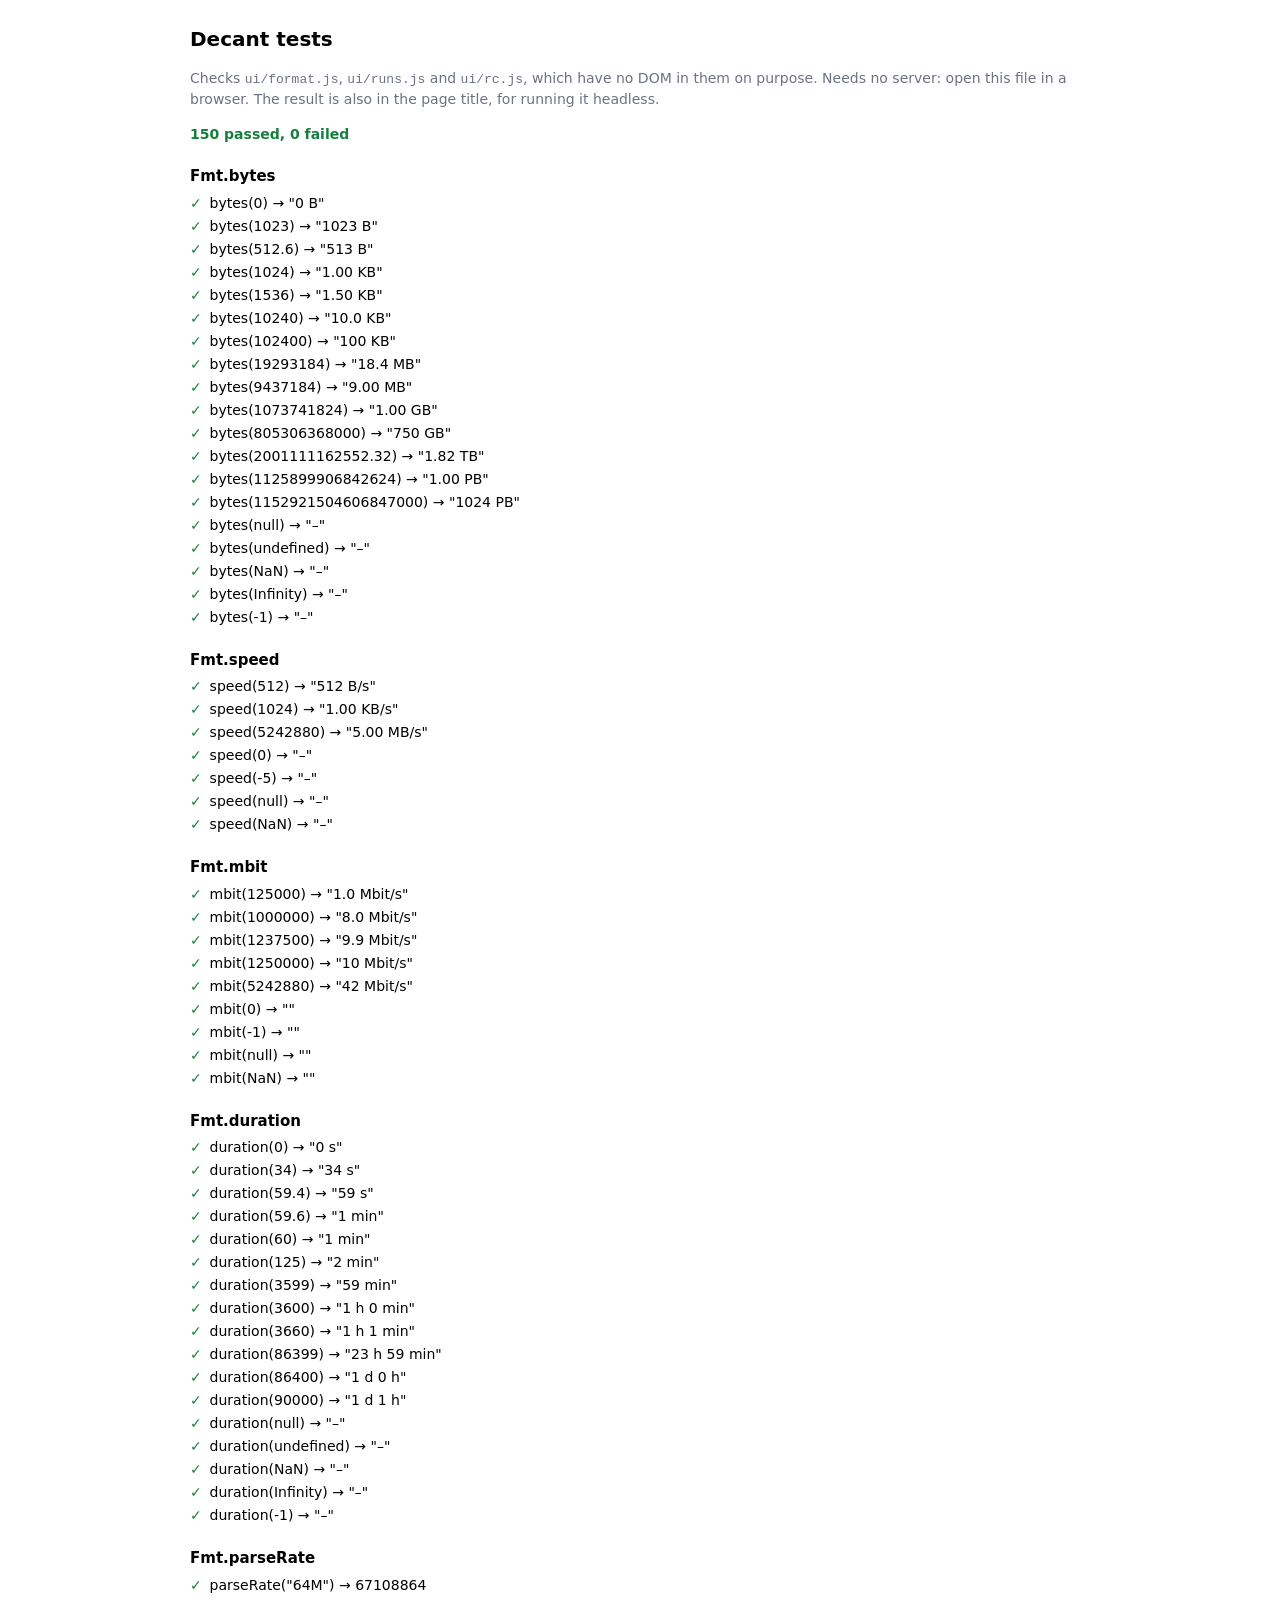
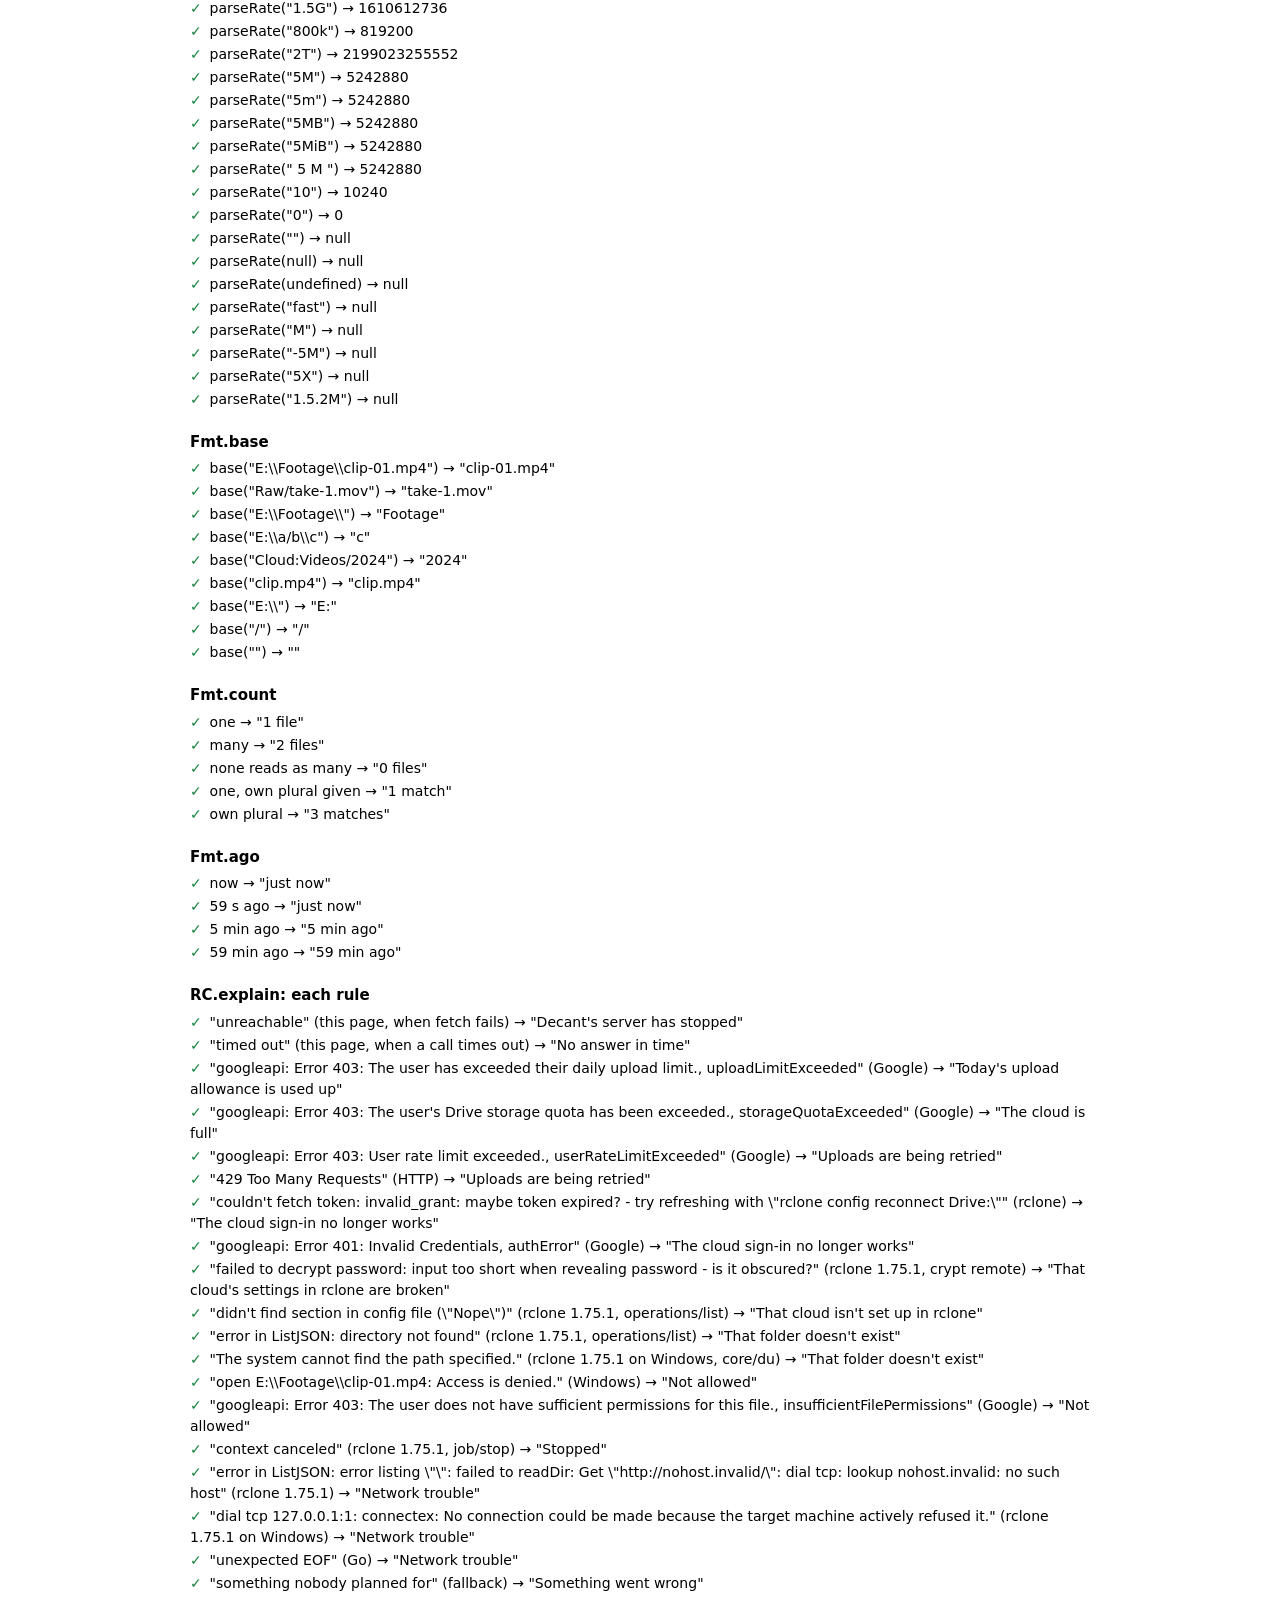
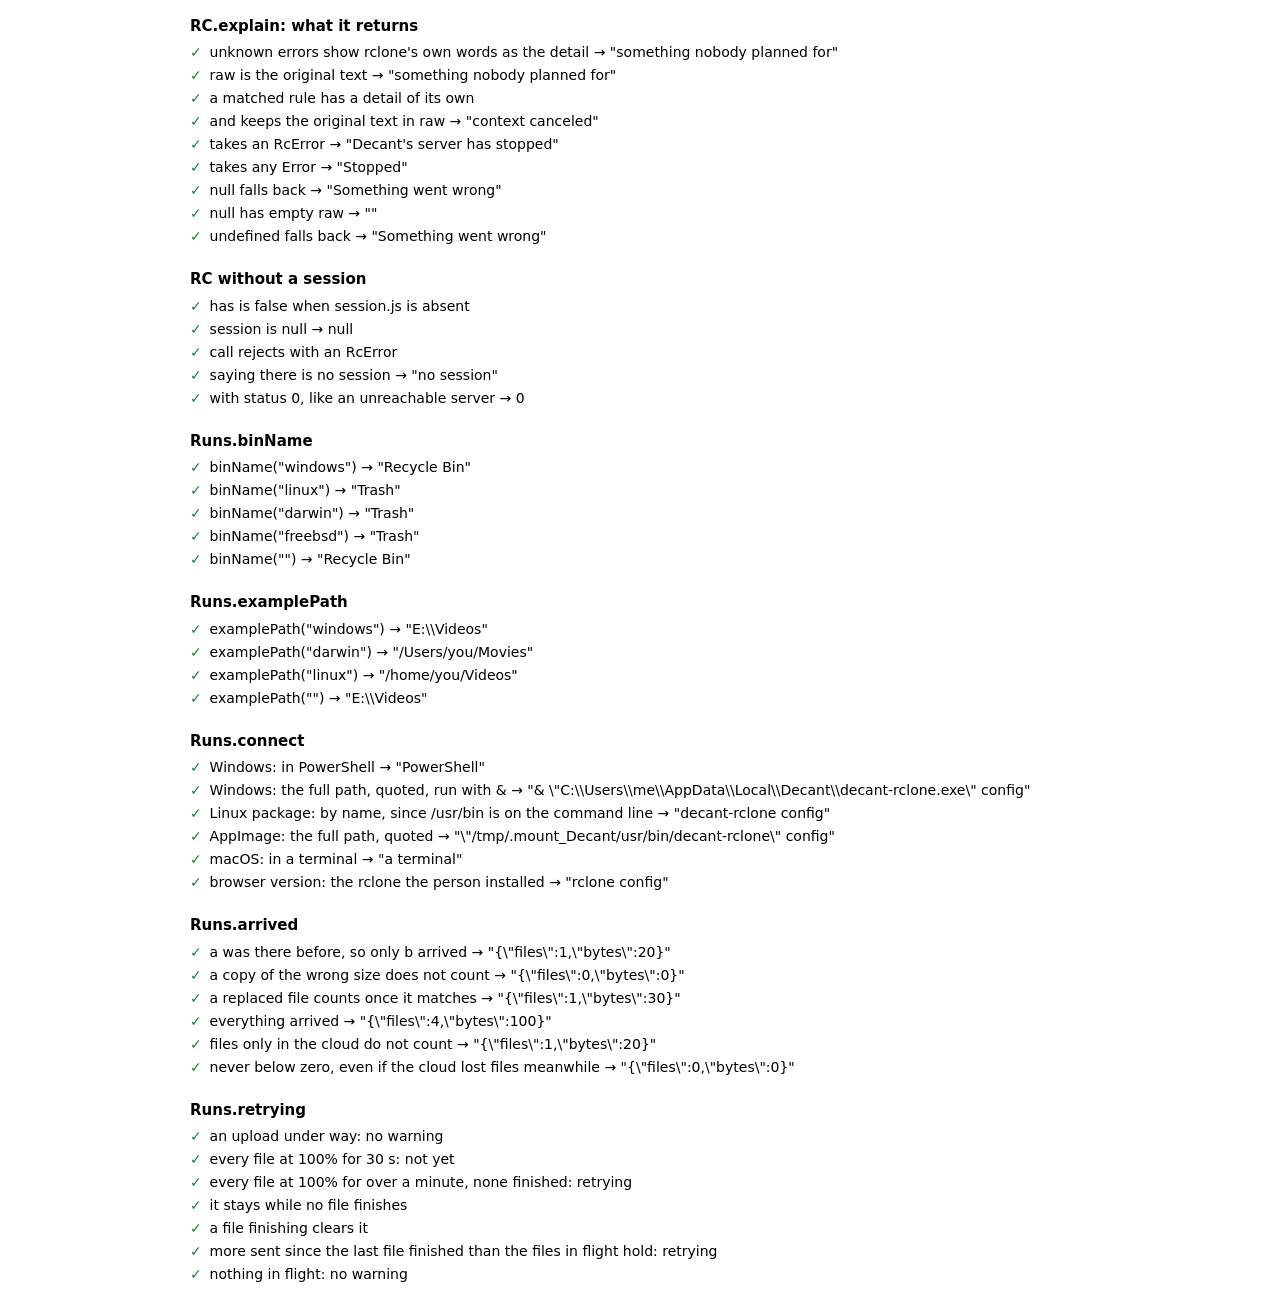
<file: tests/index.html>
<!doctype html>
<html lang="en">
<head>
<meta charset="utf-8">
<meta name="viewport" content="width=device-width, initial-scale=1">
<title>Decant tests: running</title>
<style>
  :root { color-scheme: light dark; --ok: #15803d; --bad: #b91c1c; --muted: #6b7280; }
  @media (prefers-color-scheme: dark) { :root { --ok: #4ade80; --bad: #f87171; --muted: #9ca3af; } }
  body { font: 14px/1.5 system-ui, sans-serif; max-width: 900px; margin: 24px auto; padding: 0 16px; }
  h1 { font-size: 20px; margin: 0 0 4px; }
  h2 { font-size: 15px; margin: 20px 0 4px; }
  .sum { margin: 0 0 12px; font-weight: 600; }
  .sum.ok { color: var(--ok); } .sum.bad { color: var(--bad); }
  ul { list-style: none; margin: 0; padding: 0; }
  li { padding: 1px 0; overflow-wrap: anywhere; }
  li::before { display: inline-block; width: 1.4em; }
  li.ok::before { content: '✓'; color: var(--ok); }
  li.bad::before { content: '✗'; color: var(--bad); }
  li.bad { color: var(--bad); }
  code { font: 13px ui-monospace, Consolas, monospace; }
  .muted { color: var(--muted); }
</style>
</head>
<body>
<h1>Decant tests</h1>
<p class="muted">Checks <code>ui/format.js</code>, <code>ui/runs.js</code> and <code>ui/rc.js</code>, which have no DOM in them on purpose. Needs no server: open this file in a browser. The result is also in the page title, for running it headless.</p>
<p class="sum" id="sum">Running…</p>
<div id="out"></div>

<script src="../ui/format.js"></script>
<script src="../ui/runs.js"></script>
<script src="../ui/rc.js"></script>
<script>
'use strict';
(async () => {
  const results = [];
  let group = '';
  const show = (v) => typeof v === 'string' ? JSON.stringify(v) : Object.is(v, -0) ? '-0' : String(v);
  const eq = (got, want, what) => results.push({ group, what, ok: Object.is(got, want), got, want });
  const threw = (e) => results.push({ group, what: 'threw ' + (e && e.message || e), ok: false, got: e && e.stack || String(e), want: 'no exception' });
  async function section(name, fn) {
    group = name;
    try { await fn(); } catch (e) { threw(e); }
  }

  const KB = 1024, MB = KB ** 2, GB = KB ** 3, TB = KB ** 4, PB = KB ** 5;
  const DASH = '\u2013';   // what the page shows for "no figure"

  await section('Fmt.bytes', () => {
    for (const [n, want] of [
      [0, '0 B'], [1023, '1023 B'], [512.6, '513 B'],
      [KB, '1.00 KB'], [1536, '1.50 KB'], [10 * KB, '10.0 KB'], [100 * KB, '100 KB'],
      [19293184, '18.4 MB'], [9 * MB, '9.00 MB'],
      [GB, '1.00 GB'], [750 * GB, '750 GB'], [1.82 * TB, '1.82 TB'], [PB, '1.00 PB'],
      [1024 * PB, '1024 PB'],   // there is no unit past PB, so it keeps counting
      [null, DASH], [undefined, DASH], [NaN, DASH], [Infinity, DASH], [-1, DASH],
    ]) eq(Fmt.bytes(n), want, 'bytes(' + show(n) + ')');
  });

  await section('Fmt.speed', () => {
    for (const [n, want] of [
      [512, '512 B/s'], [KB, '1.00 KB/s'], [5 * MB, '5.00 MB/s'],
      [0, DASH], [-5, DASH], [null, DASH], [NaN, DASH],
    ]) eq(Fmt.speed(n), want, 'speed(' + show(n) + ')');
  });

  await section('Fmt.mbit', () => {
    for (const [n, want] of [
      [125000, '1.0 Mbit/s'], [1e6, '8.0 Mbit/s'], [1237500, '9.9 Mbit/s'],
      [1250000, '10 Mbit/s'], [5 * MB, '42 Mbit/s'],
      [0, ''], [-1, ''], [null, ''], [NaN, ''],
    ]) eq(Fmt.mbit(n), want, 'mbit(' + show(n) + ')');
  });

  await section('Fmt.duration', () => {
    for (const [s, want] of [
      [0, '0 s'], [34, '34 s'], [59.4, '59 s'], [59.6, '1 min'],
      [60, '1 min'], [125, '2 min'], [3599, '59 min'],
      [3600, '1 h 0 min'], [3660, '1 h 1 min'], [86399, '23 h 59 min'],
      [86400, '1 d 0 h'], [90000, '1 d 1 h'],
      [null, DASH], [undefined, DASH], [NaN, DASH], [Infinity, DASH], [-1, DASH],
    ]) eq(Fmt.duration(s), want, 'duration(' + show(s) + ')');
  });

  await section('Fmt.parseRate', () => {
    for (const [text, want] of [
      ['64M', 64 * MB], ['1.5G', 1.5 * GB], ['800k', 800 * KB], ['2T', 2 * TB],
      ['5M', 5 * MB], ['5m', 5 * MB], ['5MB', 5 * MB], ['5MiB', 5 * MB], [' 5 M ', 5 * MB],
      ['10', 10 * KB],   // no unit means KiB, the way rclone's --bwlimit reads it
      ['0', 0],
      ['', null], [null, null], [undefined, null], ['fast', null], ['M', null],
      ['-5M', null], ['5X', null], ['1.5.2M', null],
    ]) eq(Fmt.parseRate(text), want, 'parseRate(' + show(text) + ')');
  });

  await section('Fmt.base', () => {
    for (const [p, want] of [
      ['E:\\Footage\\clip-01.mp4', 'clip-01.mp4'], ['Raw/take-1.mov', 'take-1.mov'],
      ['E:\\Footage\\', 'Footage'], ['E:\\a/b\\c', 'c'], ['Cloud:Videos/2024', '2024'],
      ['clip.mp4', 'clip.mp4'], ['E:\\', 'E:'], ['/', '/'], ['', ''],
    ]) eq(Fmt.base(p), want, 'base(' + show(p) + ')');
  });

  await section('Fmt.count', () => {
    eq(Fmt.count(1, 'file'), '1 file', 'one');
    eq(Fmt.count(2, 'file'), '2 files', 'many');
    eq(Fmt.count(0, 'file'), '0 files', 'none reads as many');
    eq(Fmt.count(1, 'match', 'matches'), '1 match', 'one, own plural given');
    eq(Fmt.count(3, 'match', 'matches'), '3 matches', 'own plural');
  });

  await section('Fmt.ago', () => {
    // Older times are written in the browser's locale, so only these two are fixed.
    const now = Date.now();
    eq(Fmt.ago(now), 'just now', 'now');
    eq(Fmt.ago(now - 59 * 1000), 'just now', '59 s ago');
    eq(Fmt.ago(now - 5 * 60 * 1000), '5 min ago', '5 min ago');
    eq(Fmt.ago(now - 59 * 60 * 1000), '59 min ago', '59 min ago');
  });

  // Every rule in RC.explain, each with an error it is there for. "rclone" samples
  // were captured from rclone 1.75.1; "Google" ones follow the googleapi error
  // format ("googleapi: Error <code>: <message>, <reason>"), since they need a real
  // account to provoke. The first matching rule wins, so a few samples check that
  // a specific rule is not swallowed by a general one listed later.
  const T = {
    stopped: 'Decant\'s server has stopped',
    slow: 'No answer in time',
    daily: 'Today\'s upload allowance is used up',
    full: 'The cloud is full',
    rate: 'Uploads are being retried',
    signin: 'The cloud sign-in no longer works',
    broken: 'That cloud\'s settings in rclone are broken',
    unknown: 'That cloud isn\'t set up in rclone',
    nodir: 'That folder doesn\'t exist',
    denied: 'Not allowed',
    canceled: 'Stopped',
    network: 'Network trouble',
    other: 'Something went wrong',
  };

  await section('RC.explain: each rule', () => {
    for (const [raw, title, from] of [
      ['unreachable', T.stopped, 'this page, when fetch fails'],
      ['timed out', T.slow, 'this page, when a call times out'],
      ['googleapi: Error 403: The user has exceeded their daily upload limit., uploadLimitExceeded', T.daily, 'Google'],
      ['googleapi: Error 403: The user\'s Drive storage quota has been exceeded., storageQuotaExceeded', T.full, 'Google'],
      ['googleapi: Error 403: User rate limit exceeded., userRateLimitExceeded', T.rate, 'Google'],
      ['429 Too Many Requests', T.rate, 'HTTP'],
      ['couldn\'t fetch token: invalid_grant: maybe token expired? - try refreshing with "rclone config reconnect Drive:"', T.signin, 'rclone'],
      ['googleapi: Error 401: Invalid Credentials, authError', T.signin, 'Google'],
      ['failed to decrypt password: input too short when revealing password - is it obscured?', T.broken, 'rclone 1.75.1, crypt remote'],
      ['didn\'t find section in config file ("Nope")', T.unknown, 'rclone 1.75.1, operations/list'],
      ['error in ListJSON: directory not found', T.nodir, 'rclone 1.75.1, operations/list'],
      ['The system cannot find the path specified.', T.nodir, 'rclone 1.75.1 on Windows, core/du'],
      ['open E:\\Footage\\clip-01.mp4: Access is denied.', T.denied, 'Windows'],
      ['googleapi: Error 403: The user does not have sufficient permissions for this file., insufficientFilePermissions', T.denied, 'Google'],
      ['context canceled', T.canceled, 'rclone 1.75.1, job/stop'],
      ['error in ListJSON: error listing "": failed to readDir: Get "http://nohost.invalid/": dial tcp: lookup nohost.invalid: no such host', T.network, 'rclone 1.75.1'],
      ['dial tcp 127.0.0.1:1: connectex: No connection could be made because the target machine actively refused it.', T.network, 'rclone 1.75.1 on Windows'],
      ['unexpected EOF', T.network, 'Go'],
      ['something nobody planned for', T.other, 'fallback'],
    ]) eq(RC.explain(raw).title, title, show(raw) + ' (' + from + ')');
  });

  await section('RC.explain: what it returns', () => {
    const fallback = RC.explain('something nobody planned for');
    eq(fallback.detail, 'something nobody planned for', 'unknown errors show rclone\'s own words as the detail');
    eq(fallback.raw, 'something nobody planned for', 'raw is the original text');
    const known = RC.explain('context canceled');
    eq(typeof known.detail === 'string' && known.detail.length > 0, true, 'a matched rule has a detail of its own');
    eq(known.raw, 'context canceled', 'and keeps the original text in raw');
    eq(RC.explain(new RC.RcError('unreachable', 0)).title, T.stopped, 'takes an RcError');
    eq(RC.explain(new Error('context canceled')).title, T.canceled, 'takes any Error');
    eq(RC.explain(null).title, T.other, 'null falls back');
    eq(RC.explain(null).raw, '', 'null has empty raw');
    eq(RC.explain(undefined).title, T.other, 'undefined falls back');
  });

  await section('RC without a session', async () => {
    eq(RC.has, false, 'has is false when session.js is absent');
    eq(RC.session, null, 'session is null');
    let err = null;
    try { await RC.call('core/version'); } catch (e) { err = e; }
    eq(err instanceof RC.RcError, true, 'call rejects with an RcError');
    eq(err && err.message, 'no session', 'saying there is no session');
    eq(err && err.status, 0, 'with status 0, like an unreachable server');
  });

  await section('Runs.binName', () => {
    for (const [os, want] of [['windows', 'Recycle Bin'], ['linux', 'Trash'], ['darwin', 'Trash'], ['freebsd', 'Trash'], ['', 'Recycle Bin']]) {
      eq(Runs.binName(os), want, 'binName(' + show(os) + ')');
    }
  });

  await section('Runs.examplePath', () => {
    for (const [os, want] of [['windows', 'E:\\Videos'], ['darwin', '/Users/you/Movies'], ['linux', '/home/you/Videos'], ['', 'E:\\Videos']]) {
      eq(Runs.examplePath(os), want, 'examplePath(' + show(os) + ')');
    }
  });

  await section('Runs.connect', () => {
    const win = Runs.connect('windows', 'C:\\Users\\me\\AppData\\Local\\Decant\\decant-rclone.exe');
    eq(win.where, 'PowerShell', 'Windows: in PowerShell');
    eq(win.cmd, '& "C:\\Users\\me\\AppData\\Local\\Decant\\decant-rclone.exe" config', 'Windows: the full path, quoted, run with &');
    eq(Runs.connect('linux', '/usr/bin/decant-rclone').cmd, 'decant-rclone config', 'Linux package: by name, since /usr/bin is on the command line');
    eq(Runs.connect('linux', '/tmp/.mount_Decant/usr/bin/decant-rclone').cmd, '"/tmp/.mount_Decant/usr/bin/decant-rclone" config', 'AppImage: the full path, quoted');
    eq(Runs.connect('darwin', '/Applications/Decant.app/Contents/MacOS/decant-rclone').where, 'a terminal', 'macOS: in a terminal');
    eq(Runs.connect('windows', '').cmd, 'rclone config', 'browser version: the rclone the person installed');
  });

  await section('Runs.arrived', () => {
    const src = [{ path: 'a', size: 10 }, { path: 'b', size: 20 }, { path: 'c', size: 30 }, { path: 'd', size: 40 }];
    const got = (dst, before) => JSON.stringify(Runs.arrived(src, dst, before));
    eq(got([{ path: 'a', size: 10 }, { path: 'b', size: 20 }], { files: 1, bytes: 10 }), '{"files":1,"bytes":20}', 'a was there before, so only b arrived');
    eq(got([{ path: 'a', size: 10 }, { path: 'c', size: 5 }], { files: 1, bytes: 10 }), '{"files":0,"bytes":0}', 'a copy of the wrong size does not count');
    eq(got([{ path: 'c', size: 30 }], { files: 0, bytes: 0 }), '{"files":1,"bytes":30}', 'a replaced file counts once it matches');
    eq(got(src, { files: 0, bytes: 0 }), '{"files":4,"bytes":100}', 'everything arrived');
    eq(got([{ path: 'b', size: 20 }, { path: 'x', size: 99 }], { files: 0, bytes: 0 }), '{"files":1,"bytes":20}', 'files only in the cloud do not count');
    eq(got([], { files: 2, bytes: 30 }), '{"files":0,"bytes":0}', 'never below zero, even if the cloud lost files meanwhile');
  });

  await section('Runs.retrying', () => {
    const at100 = [{ size: 25 * MB, percentage: 100 }, { size: 25 * MB, percentage: 100 }];
    const m = {};
    eq(Runs.retrying(m, { transfers: 0, bytes: 10 * MB, transferring: [{ size: 25 * MB, percentage: 40 }] }, 0), false, 'an upload under way: no warning');
    eq(Runs.retrying(m, { transfers: 0, bytes: 50 * MB, transferring: at100 }, 30000), false, 'every file at 100% for 30 s: not yet');
    eq(Runs.retrying(m, { transfers: 0, bytes: 50 * MB, transferring: at100 }, 61000), true, 'every file at 100% for over a minute, none finished: retrying');
    eq(Runs.retrying(m, { transfers: 0, bytes: 52 * MB, transferring: [{ size: 25 * MB, percentage: 50 }] }, 62000), true, 'it stays while no file finishes');
    eq(Runs.retrying(m, { transfers: 1, bytes: 53 * MB, transferring: [{ size: 25 * MB, percentage: 10 }] }, 63000), false, 'a file finishing clears it');
    const r = {};
    Runs.retrying(r, { transfers: 2, bytes: 100 * MB, transferring: at100 }, 0);
    eq(Runs.retrying(r, { transfers: 2, bytes: 160 * MB, transferring: at100 }, 5000), true, 'more sent since the last file finished than the files in flight hold: retrying');
    eq(Runs.retrying({}, { transfers: 0, bytes: 0, transferring: [] }, 999999), false, 'nothing in flight: no warning');
  });

  // Report: the title for headless runs, the page for people.
  const failed = results.filter((r) => !r.ok);
  const line = (results.length - failed.length) + ' passed, ' + failed.length + ' failed';
  document.title = 'Decant tests: ' + line;
  const sum = document.getElementById('sum');
  sum.textContent = line;
  sum.className = 'sum ' + (failed.length ? 'bad' : 'ok');
  const out = document.getElementById('out');
  const groups = [...new Set(results.map((r) => r.group))];
  for (const g of groups) {
    const h = document.createElement('h2');
    h.textContent = g;
    const ul = document.createElement('ul');
    for (const r of results.filter((x) => x.group === g)) {
      const li = document.createElement('li');
      li.className = r.ok ? 'ok' : 'bad';
      li.textContent = r.what + (!r.ok ? ': got ' + show(r.got) + ', want ' + show(r.want)
        : typeof r.want === 'boolean' ? '' : ' → ' + show(r.want));
      ul.append(li);
    }
    out.append(h, ul);
  }
})();
</script>
</body>
</html>
</file>
